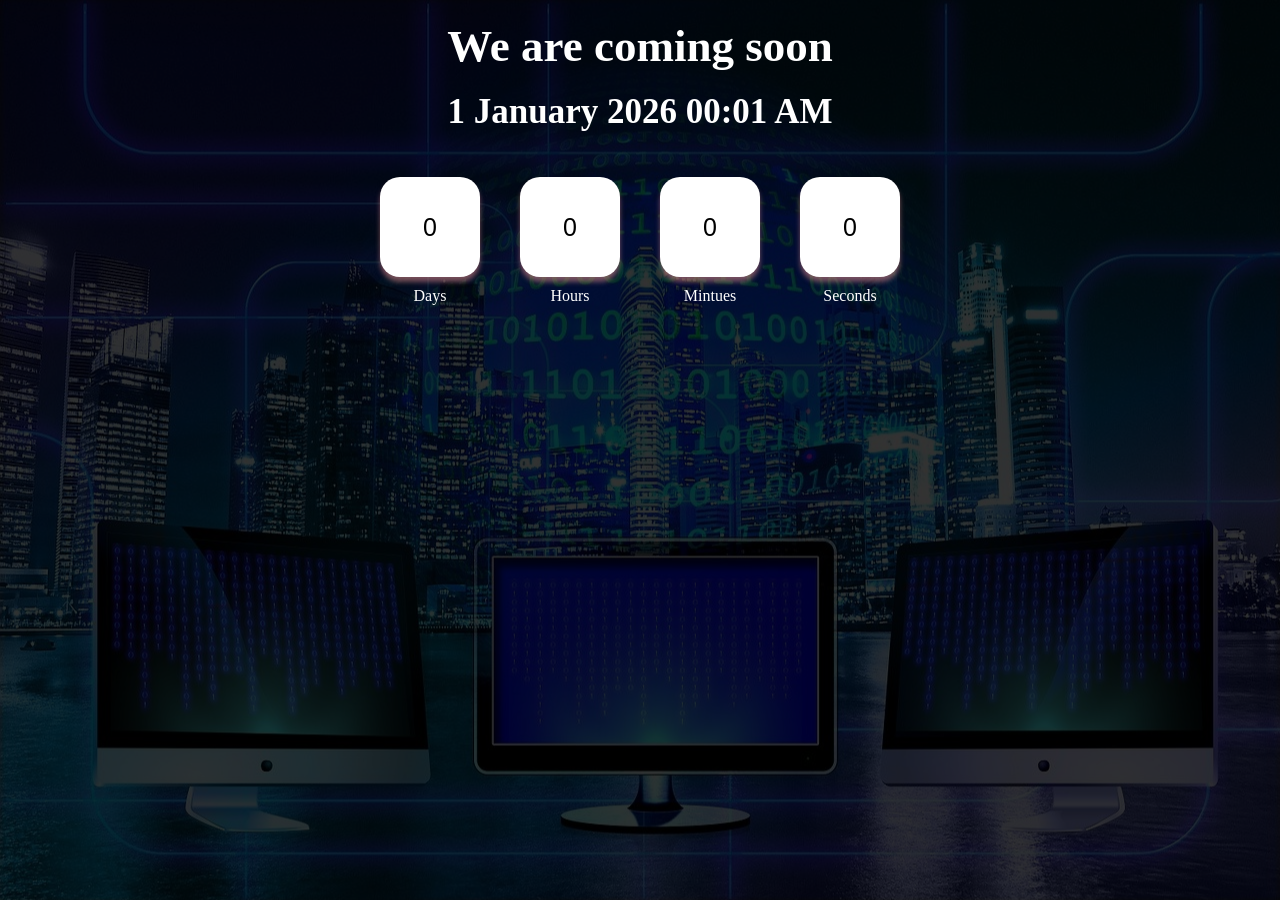
<file: index.html>
<!DOCTYPE html>
<html lang="en">

<head>
    <meta charset="UTF-8">
    <meta name="viewport" content="width=device-width, initial-scale=1.0">
    <title>Count Down</title>
    <link rel="stylesheet" href="../css/style.css">
</head>

<body>
    <!-- Main Section -->

    <div class="main">
        <div class="overlay">
            <h1>We are coming soon</h1>
            <h2>1 Jan 2025 00:01</h2>

            <!-- Boxes -->
            <div class="boxes">

                <div class="box">
                    <input type="text" readonly value="0">
                    <label for="">Days</label>
                </div>
                <div class="box">
                    <input type="text" readonly value="0">
                    <label for="">Hours</label>
                </div>
                <div class="box">
                    <input type="text" readonly value="0">
                    <label for="">Mintues</label>
                </div>
                <div class="box">
                    <input type="text" readonly value="0">
                    <label for="">Seconds</label>
                </div>
            </div>
        </div>
    </div>

    <script src="../js/script.js"></script>
</body>

</html>
</file>
<file: css/style.css>
* {
    margin: 0;
    padding: 0;
    box-sizing: border-box;
}

body {
    color: white;
}

.main {
    width: 100%;
    height: 100vh;
    background: url("../img/bg.jpg") center center;
    background-size: cover;
    background-repeat: no-repeat;
}

.overlay {
    width: 100%;
    height: 100%;
    background-color: rgba(0, 0, 0, 0.8);
    display: flex;
    flex-direction: column;
    align-items: center;
    gap: 20px;

}

h1 {
    margin-top: 20px;
    font-size: 45px;
    font-weight: 800;
}

h2 {
    font-size: 35px;
    font-weight: 700;
}

.boxes {
    margin-top: 25px;
    display: flex;
    gap: 40px;
    align-items: center;
    justify-content: center;
}

.box {
    display: flex;
    flex-direction: column;
    align-items: center;
    gap: 10px;
    justify-content: center;
}

input {
    width: 100px;
    height: 100px;
    text-align: center;
    font-size: 25px;
    font-weight: 500;
    border-radius: 20px;
    border: none;
    box-shadow: 0px 5px 5px rgba(234, 143, 143, 0.5);
}
label{
    font-weight: 500;
}
</file>
